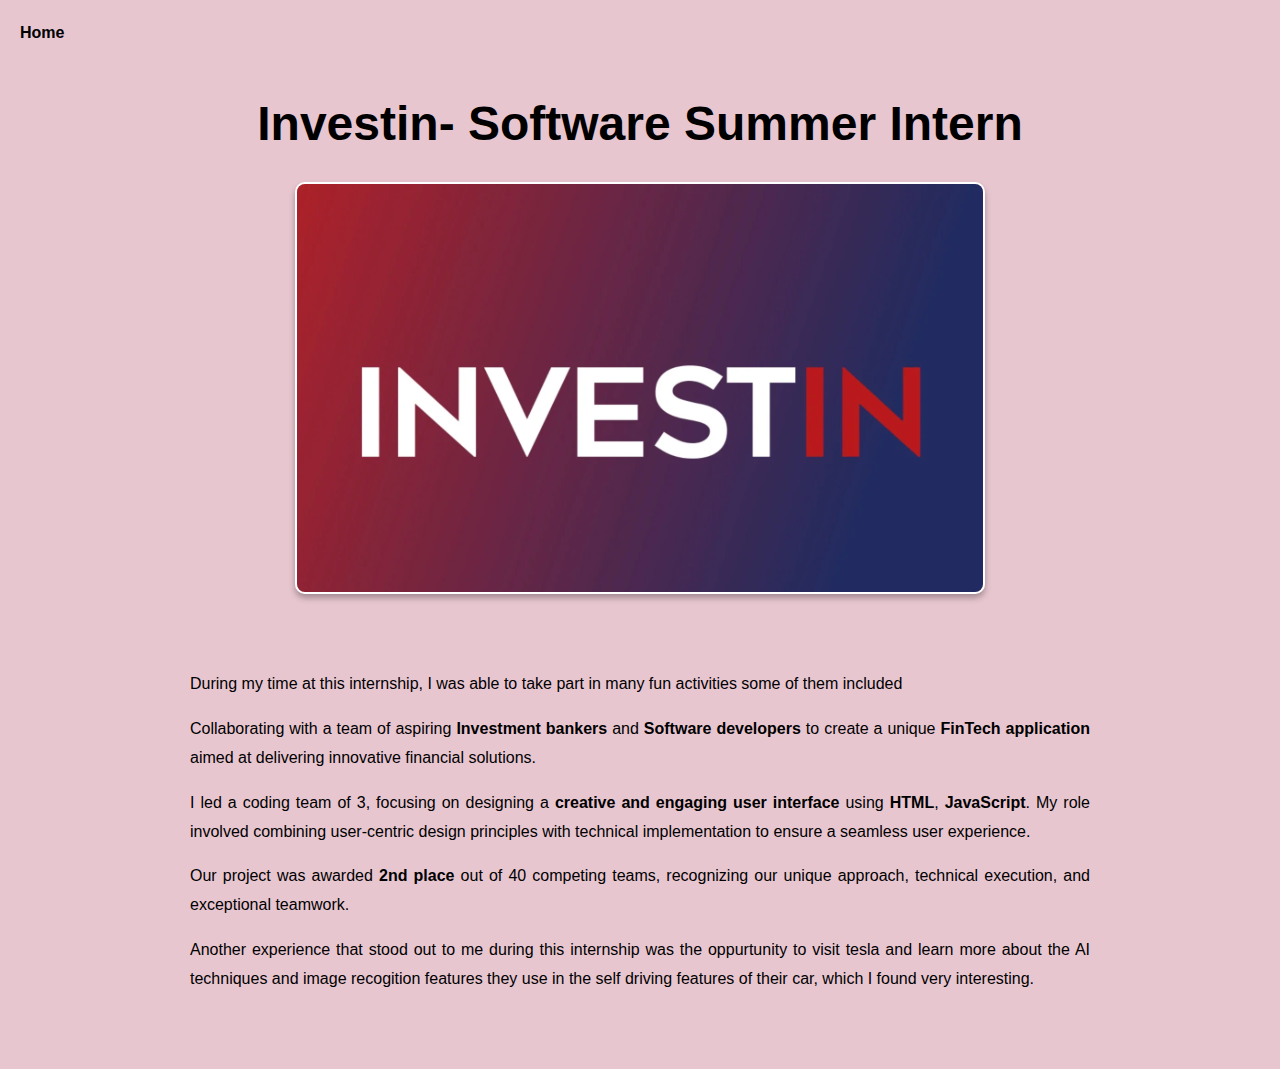
<file: Investin.html>
<!DOCTYPE html>
<html lang="en">
<head>
    <meta charset="UTF-8">
    <meta name="viewport" content="width=device-width, initial-scale=1.0">
    <title>Investin</title>
    <link rel="stylesheet" href="css/section.css">
</head>
<body>
    <!-- Back to Home Link -->
    <div class="home-link">
        <a href="index.html#experience">Home</a>
    </div>

    <!-- Title Section -->
    <h1 class="main-title">Investin- Software Summer Intern</h1>

    <!-- Image Section -->
    <div class="image-container">
        <img src="img/Screenshot 2024-12-17 at 12.55.31.png" alt="Investin company logo">
    </div>

    <!-- Text Content Section -->
    <div class="content">
        <p>During my time at this internship, I was able to take part in many fun activities some of them included</p>
        <p> Collaborating with a team of aspiring <b>Investment bankers</b> and <b>Software developers</b> to create a unique <b>FinTech application</b> aimed at delivering innovative financial solutions. </p> 
        <p> I led a coding team of 3, focusing on designing a <b>creative and engaging user interface</b> using <b>HTML</b>, <b>JavaScript</b>. My role involved combining user-centric design principles with technical implementation to ensure a seamless user experience. </p> 
        <p> Our project was awarded <b>2nd place</b> out of 40 competing teams, recognizing our unique approach, technical execution, and exceptional teamwork. </p>
        <p> Another experience that stood out to me during this internship was the oppurtunity to visit tesla and learn more about the AI techniques and image recogition features they use in the self driving features of their car, which I found very interesting.</p>
    </div>
</body>
</html>
</file>
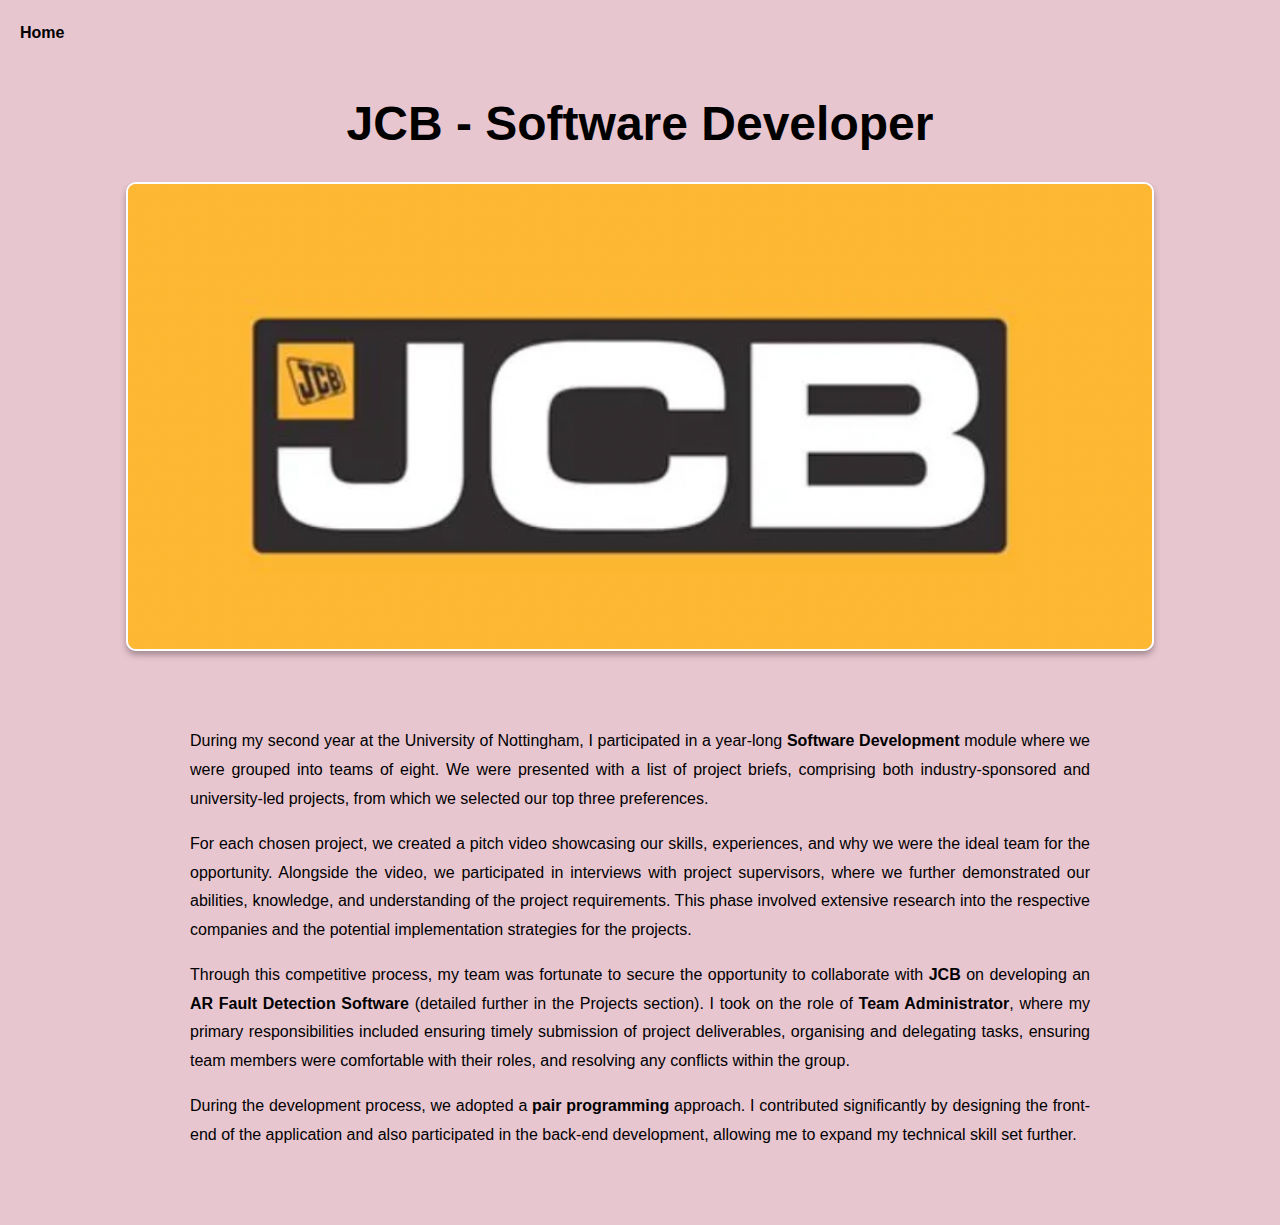
<file: JCB.html>
<!DOCTYPE html>
<html lang="en">
<head>
    <meta charset="UTF-8">
    <meta name="viewport" content="width=device-width, initial-scale=1.0">
    <title>JCB</title>
    <link rel="stylesheet" href="css/section.css">
</head>
<body>
    <!-- Back to Home Link -->
    <div class="home-link">
        <a href="index.html#experience">Home</a>
    </div>

    <!-- Title Section -->
    <h1 class="main-title">JCB - Software Developer</h1>

    <!-- Image Section -->
    <div class="image-container">
        <img src="img/Screenshot 2024-12-16 at 23.31.05.png" alt="JCB company logo">
    </div>

    <!-- Text Content Section -->
    <div class="content">
        <p> During my second year at the University of Nottingham, I participated in a year-long <b>Software Development</b> module where we were grouped into teams of eight. We were presented with a list of project briefs, comprising both industry-sponsored and university-led projects, from which we selected our top three preferences. </p> 
        <p> For each chosen project, we created a pitch video showcasing our skills, experiences, and why we were the ideal team for the opportunity. Alongside the video, we participated in interviews with project supervisors, where we further demonstrated our abilities, knowledge, and understanding of the project requirements. This phase involved extensive research into the respective companies and the potential implementation strategies for the projects. </p> 
        <p> Through this competitive process, my team was fortunate to secure the opportunity to collaborate with <b>JCB</b> on developing an <b>AR Fault Detection Software</b> (detailed further in the Projects section). I took on the role of <b>Team Administrator</b>, where my primary responsibilities included ensuring timely submission of project deliverables, organising and delegating tasks, ensuring team members were comfortable with their roles, and resolving any conflicts within the group. </p> 
        <p> During the development process, we adopted a <b>pair programming</b> approach. I contributed significantly by designing the front-end of the application and also participated in the back-end development, allowing me to expand my technical skill set further. </p>
    </div>
</body>
</html>
</file>
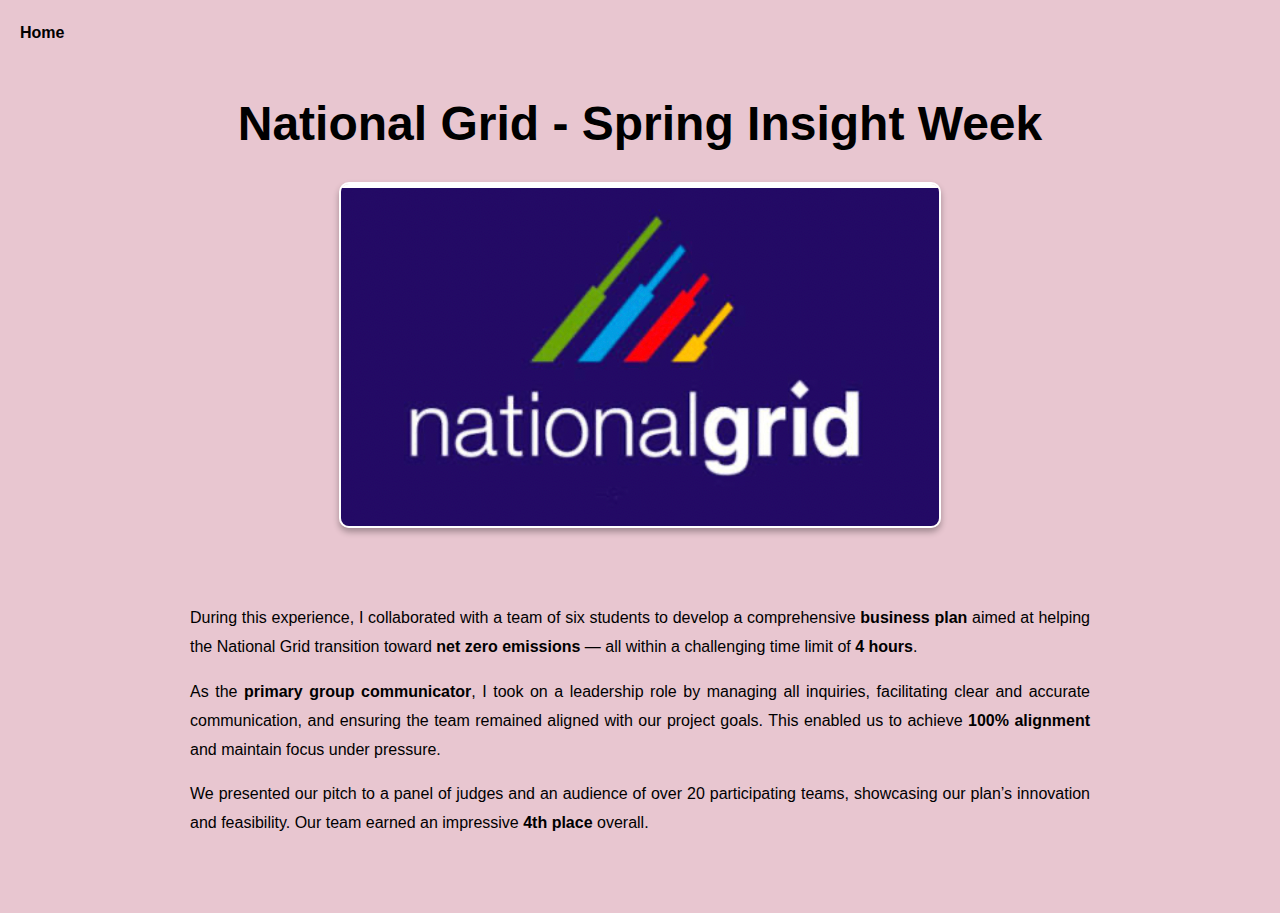
<file: NationalGrid.html>
<!DOCTYPE html>
<html lang="en">
<head>
    <meta charset="UTF-8">
    <meta name="viewport" content="width=device-width, initial-scale=1.0">
    <title>National Grid</title>
    <link rel="stylesheet" href="css/section.css">
</head>
<body>
    <!-- Back to Home Link -->
    <div class="home-link">
        <a href="index.html#experience">Home</a>
    </div>

    <!-- Title Section -->
    <h1 class="main-title">National Grid - Spring Insight Week</h1>

    <!-- Image Section -->
    <div class="image-container">
        <img src="img/Screenshot 2024-12-16 at 23.36.14.png" alt="National Grid logo">
    </div>

    <!-- Text Content Section -->
    <div class="content">
        <p> During this experience, I collaborated with a team of six students to develop a comprehensive <b>business plan</b> aimed at helping the National Grid transition toward <b>net zero emissions</b> — all within a challenging time limit of <b>4 hours</b>. </p>
        <p> As the <b>primary group communicator</b>, I took on a leadership role by managing all inquiries, facilitating clear and accurate communication, and ensuring the team remained aligned with our project goals. This enabled us to achieve <b>100% alignment</b> and maintain focus under pressure. </p> 
        <p> We presented our pitch to a panel of judges and an audience of over 20 participating teams, showcasing our plan’s innovation and feasibility. Our team earned an impressive <b>4th place</b> overall. </p>
    </div>
</body>
</html>
</file>
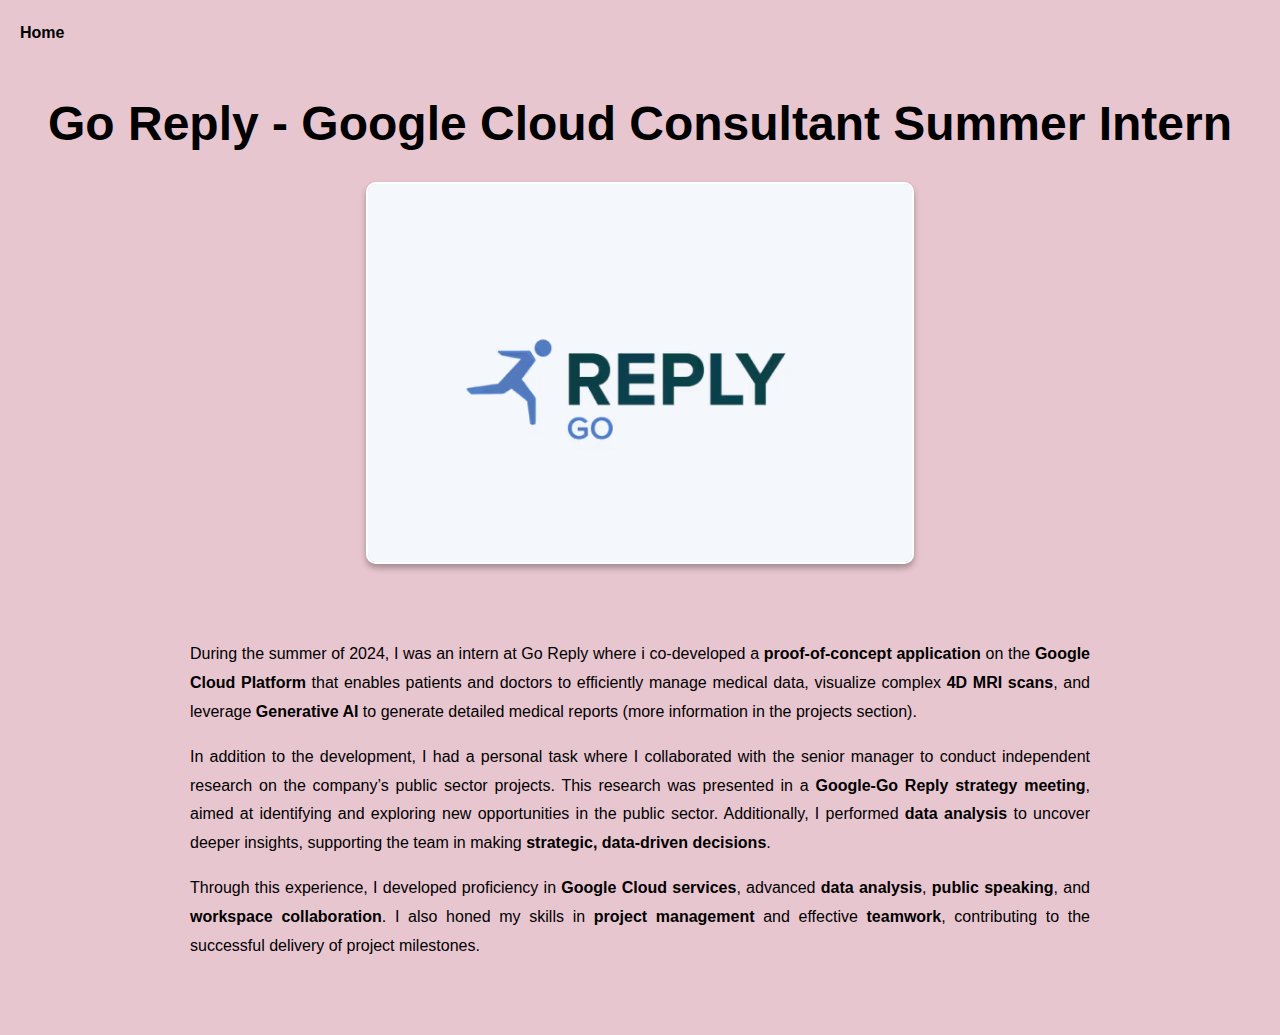
<file: Reply.html>
<!DOCTYPE html>
<html lang="en">
<head>
    <meta charset="UTF-8">
    <meta name="viewport" content="width=device-width, initial-scale=1.0">
    <title>Reply</title>
    <link rel="stylesheet" href="css/section.css">
</head>
<body>
    <!-- Back to Home Link -->
    <div class="home-link">
        <a href="index.html#experience">Home</a>
    </div>

    <!-- Title Section -->
    <h1 class="main-title">Go Reply - Google Cloud Consultant Summer Intern</h1>

    <!-- Image Section -->
    <div class="image-container">
        <img src="img/Screenshot 2024-12-16 at 23.34.35.png" alt="Reply Company logo">
    </div>

    <!-- Text Content Section -->
    <div class="content">
        <p> During the summer of 2024, I was an intern at Go Reply where i co-developed a <b>proof-of-concept application</b> on the <b>Google Cloud Platform</b> that enables patients and doctors to efficiently manage medical data, visualize complex <b>4D MRI scans</b>, and leverage <b>Generative AI</b> to generate detailed medical reports (more information in the projects section). </p> 
        <p> In addition to the development, I had a personal task where I collaborated with the senior manager to conduct independent research on the company’s public sector projects. This research was presented in a <b>Google-Go Reply strategy meeting</b>, aimed at identifying and exploring new opportunities in the public sector. Additionally, I performed <b>data analysis</b> to uncover deeper insights, supporting the team in making <b>strategic, data-driven decisions</b>. </p> 
        <p> Through this experience, I developed proficiency in <b>Google Cloud services</b>, advanced <b>data analysis</b>, <b>public speaking</b>, and <b>workspace collaboration</b>. I also honed my skills in <b>project management</b> and effective <b>teamwork</b>, contributing to the successful delivery of project milestones. </p>
    </div>
</body>
</html>
</file>
<file: css/section.css>
/* General body styling */
body {
    margin: 0;
    padding: 0;
    font-family: 'Arial', sans-serif;
    background-color: #e8c6d0; /* Dark background */
    color: #000000; /* White text */
    line-height: 1.6;
    text-align: center;
}

/* Home Link */
.home-link {
    text-align: left;
    padding: 20px;
    margin-right: 30px;
}

.home-link a {
    color: #000000;
    text-decoration: none;
    font-weight: bold;
    font-size: 1rem;
}

.home-link a:hover {
    text-decoration: underline;
}

/* Main Title */
.main-title {
    font-size: 3rem;
    font-weight: bold;
    margin: 20px 0;
}

/* Image Container */
.image-container {
    display: flex;
    justify-content: center;
    margin: 20px auto;
}

.image-container img {
    max-width: 80%;
    height: auto;
    border: 2px solid #ffffff;
    border-radius: 10px;
    box-shadow: 0px 4px 6px rgba(0, 0, 0, 0.3);
}

/* Content Section */
.content {
    max-width: 900px;
    margin: 40px auto;
    padding: 20px;
    text-align: justify;
    font-size: 1rem;
    line-height: 1.8;
    color: #000000;
}

.content p {
    margin-bottom: 15px;
}
</file>
